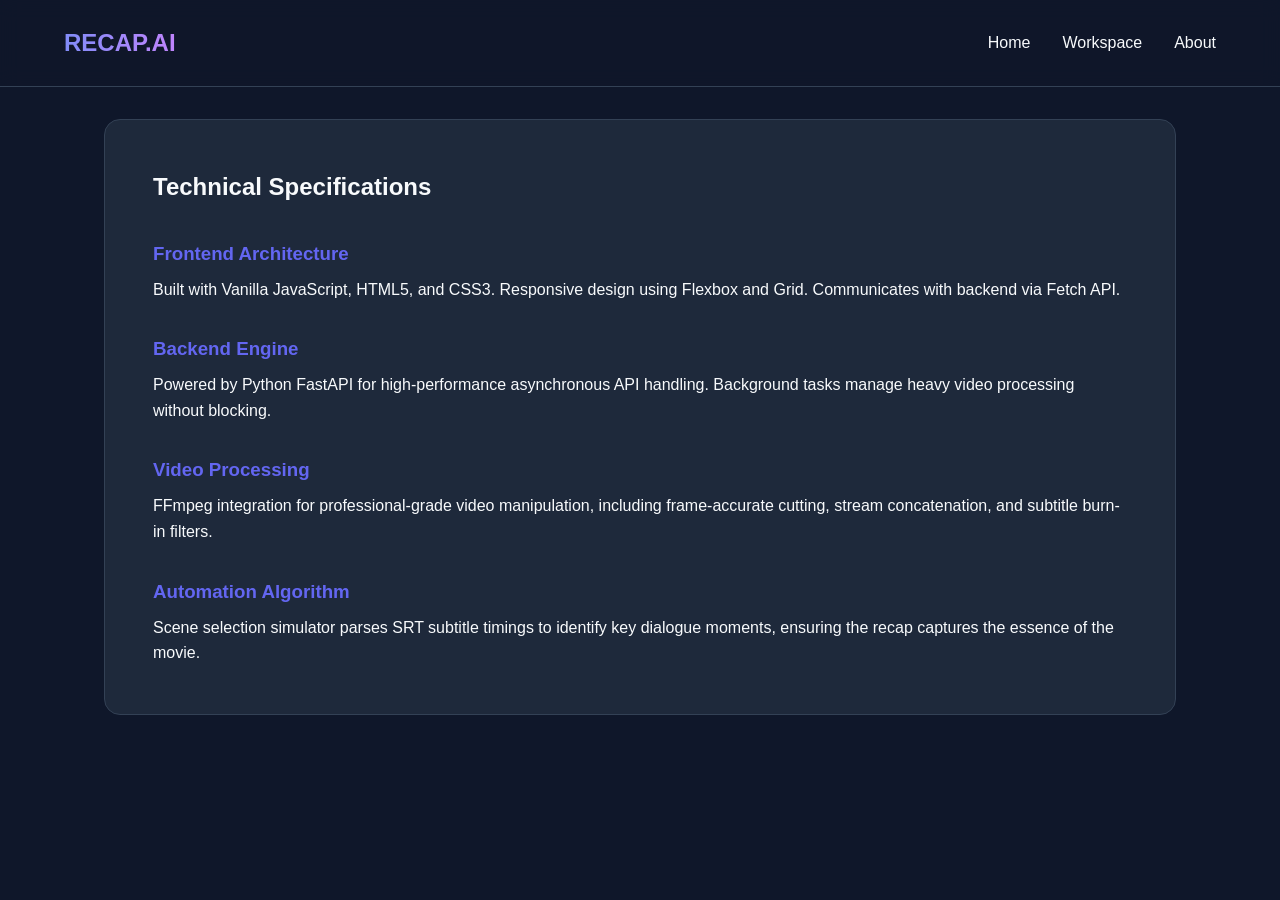
<file: frontend/about.html>
<!DOCTYPE html>
<html lang="en">
<head>
    <meta charset="UTF-8">
    <meta name="viewport" content="width=device-width, initial-scale=1.0">
    <title>About - Auto Movie Recap</title>
    <link rel="stylesheet" href="css/style.css">
</head>
<body>
    <nav>
        <div class="logo">RECAP.AI</div>
        <div class="nav-links">
            <a href="index.html">Home</a>
            <a href="editing.html">Workspace</a>
            <a href="about.html">About</a>
        </div>
    </nav>

    <main class="container">
        <section style="background: var(--card-bg); padding: 3rem; border-radius: 1rem; border: 1px solid var(--border);">
            <h2 style="margin-bottom: 2rem;">Technical Specifications</h2>
            <div style="display: grid; gap: 2rem;">
                <div>
                    <h3 style="color: var(--primary); margin-bottom: 0.5rem;">Frontend Architecture</h3>
                    <p>Built with Vanilla JavaScript, HTML5, and CSS3. Responsive design using Flexbox and Grid. Communicates with backend via Fetch API.</p>
                </div>
                <div>
                    <h3 style="color: var(--primary); margin-bottom: 0.5rem;">Backend Engine</h3>
                    <p>Powered by Python FastAPI for high-performance asynchronous API handling. Background tasks manage heavy video processing without blocking.</p>
                </div>
                <div>
                    <h3 style="color: var(--primary); margin-bottom: 0.5rem;">Video Processing</h3>
                    <p>FFmpeg integration for professional-grade video manipulation, including frame-accurate cutting, stream concatenation, and subtitle burn-in filters.</p>
                </div>
                <div>
                    <h3 style="color: var(--primary); margin-bottom: 0.5rem;">Automation Algorithm</h3>
                    <p>Scene selection simulator parses SRT subtitle timings to identify key dialogue moments, ensuring the recap captures the essence of the movie.</p>
                </div>
            </div>
        </section>
    </main>
</body>
</html>
</file>
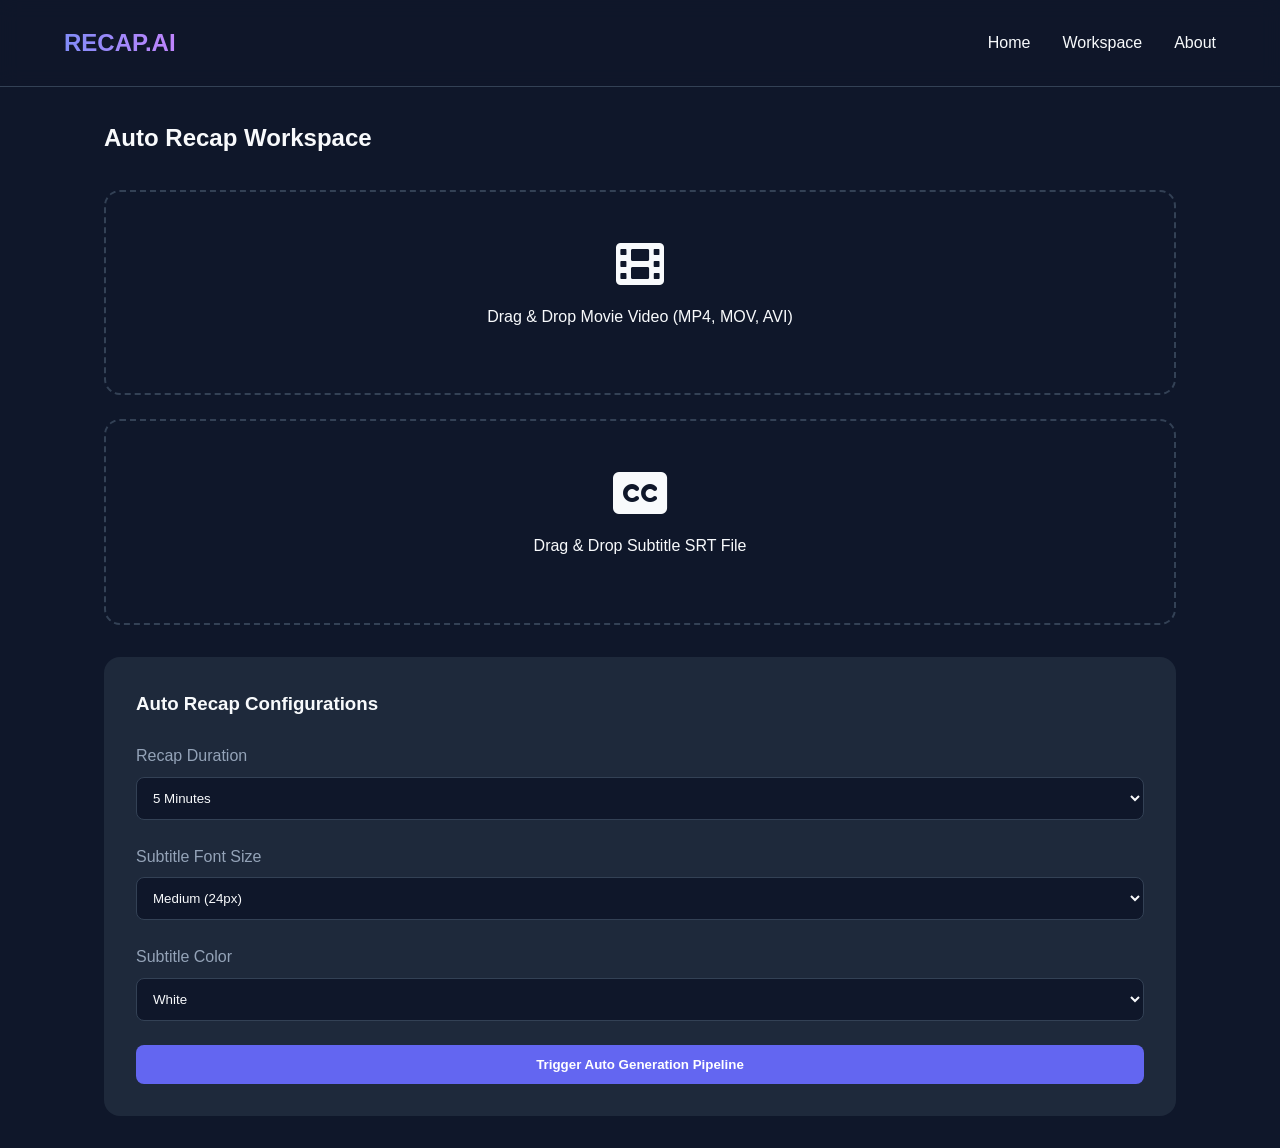
<file: frontend/editing.html>
<!DOCTYPE html>
<html lang="en">
<head>
    <meta charset="UTF-8">
    <meta name="viewport" content="width=device-width, initial-scale=1.0">
    <title>Workspace - Auto Movie Recap</title>
    <link rel="stylesheet" href="css/style.css">
    <link rel="stylesheet" href="https://cdnjs.cloudflare.com/ajax/libs/font-awesome/6.0.0/css/all.min.css">
</head>
<body>
    <nav>
        <div class="logo">RECAP.AI</div>
        <div class="nav-links">
            <a href="index.html">Home</a>
            <a href="editing.html">Workspace</a>
            <a href="about.html">About</a>
        </div>
    </nav>

    <main class="container">
        <h2 style="margin-bottom: 2rem;">Auto Recap Workspace</h2>
        
        <div class="dropzone" id="videoDropzone">
            <i class="fas fa-film fa-3x" style="margin-bottom: 1rem;"></i>
            <p>Drag & Drop Movie Video (MP4, MOV, AVI)</p>
            <input type="file" id="videoInput" hidden accept="video/*">
            <p id="videoStatus" style="margin-top: 1rem; color: var(--primary); font-weight: bold;"></p>
        </div>

        <div class="dropzone" id="srtDropzone">
            <i class="fas fa-closed-captioning fa-3x" style="margin-bottom: 1rem;"></i>
            <p>Drag & Drop Subtitle SRT File</p>
            <input type="file" id="srtInput" hidden accept=".srt">
            <p id="srtStatus" style="margin-top: 1rem; color: var(--primary); font-weight: bold;"></p>
        </div>

        <div class="config-section">
            <h3 style="margin-bottom: 1.5rem;">Auto Recap Configurations</h3>
            <div class="form-group">
                <label>Recap Duration</label>
                <select id="duration">
                    <option value="5">5 Minutes</option>
                    <option value="10">10 Minutes</option>
                    <option value="15">15 Minutes</option>
                </select>
            </div>
            <div class="form-group">
                <label>Subtitle Font Size</label>
                <select id="fontSize">
                    <option value="18">Small (18px)</option>
                    <option value="24" selected>Medium (24px)</option>
                    <option value="32">Large (32px)</option>
                </select>
            </div>
            <div class="form-group">
                <label>Subtitle Color</label>
                <select id="fontColor">
                    <option value="&HFFFFFF">White</option>
                    <option value="&H00FFFF">Yellow</option>
                    <option value="&H0000FF">Red</option>
                </select>
            </div>
            <button class="btn btn-primary" id="triggerBtn" style="width: 100%;">Trigger Auto Generation Pipeline</button>
        </div>
    </main>

    <script src="js/app.js"></script>
</body>
</html>
</file>
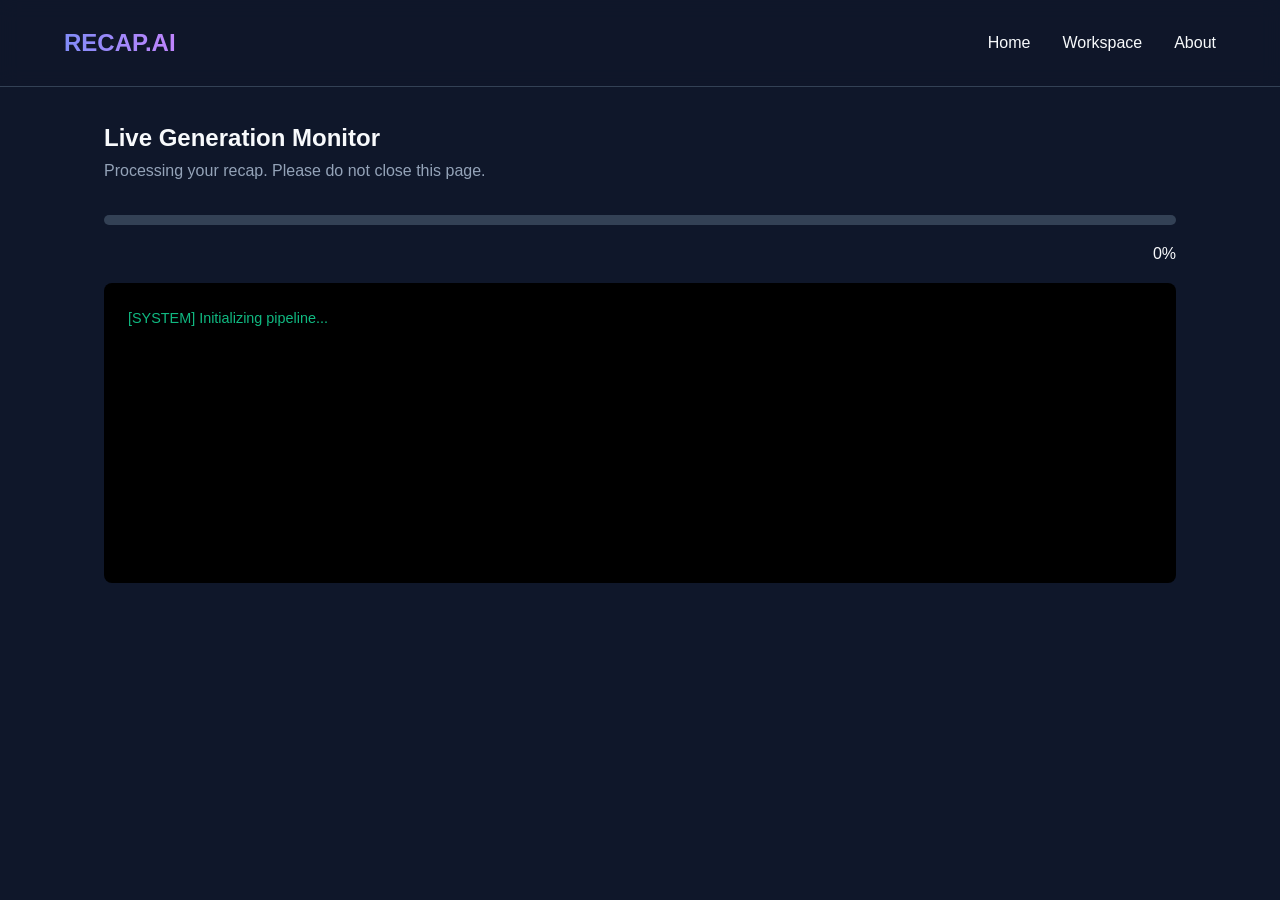
<file: frontend/preview.html>
<!DOCTYPE html>
<html lang="en">
<head>
    <meta charset="UTF-8">
    <meta name="viewport" content="width=device-width, initial-scale=1.0">
    <title>Live Monitor - Auto Movie Recap</title>
    <link rel="stylesheet" href="css/style.css">
</head>
<body>
    <nav>
        <div class="logo">RECAP.AI</div>
        <div class="nav-links">
            <a href="index.html">Home</a>
            <a href="editing.html">Workspace</a>
            <a href="about.html">About</a>
        </div>
    </nav>

    <main class="container">
        <h2>Live Generation Monitor</h2>
        <p style="color: var(--text-muted); margin-bottom: 2rem;">Processing your recap. Please do not close this page.</p>

        <div class="progress-container">
            <div class="progress-bar" id="progressBar"></div>
        </div>
        <p id="progressText" style="text-align: right; margin-bottom: 1rem;">0%</p>

        <div class="terminal" id="terminal">
            <div>[SYSTEM] Initializing pipeline...</div>
        </div>

        <div id="resultSection" style="display: none; text-align: center; margin-top: 2rem;">
            <h3 style="margin-bottom: 1.5rem;">Your Recap is Ready!</h3>
            <video id="videoPlayer" controls style="width: 100%; max-width: 800px; border-radius: 1rem; border: 1px solid var(--border);">
                Your browser does not support the video tag.
            </video>
            <div style="margin-top: 1.5rem;">
                <a id="downloadBtn" class="btn btn-primary" download>Download Recap Video</a>
            </div>
        </div>
    </main>

    <script src="js/preview.js"></script>
</body>
</html>
</file>
<file: frontend/css/style.css>
:root {
    --bg-color: #0f172a;
    --card-bg: #1e293b;
    --primary: #6366f1;
    --primary-hover: #4f46e5;
    --text-main: #f8fafc;
    --text-muted: #94a3b8;
    --border: #334155;
    --accent: #818cf8;
}

* {
    margin: 0;
    padding: 0;
    box-sizing: border-box;
    font-family: 'Inter', -apple-system, BlinkMacSystemFont, sans-serif;
}

body {
    background-color: var(--bg-color);
    color: var(--text-main);
    line-height: 1.6;
}

a {
    text-decoration: none;
    color: inherit;
}

/* Navigation */
nav {
    display: flex;
    justify-content: space-between;
    align-items: center;
    padding: 1.5rem 5%;
    background: rgba(15, 23, 42, 0.8);
    backdrop-filter: blur(10px);
    position: sticky;
    top: 0;
    z-index: 100;
    border-bottom: 1px solid var(--border);
}

.logo {
    font-size: 1.5rem;
    font-weight: 700;
    background: linear-gradient(to right, #818cf8, #c084fc);
    -webkit-background-clip: text;
    -webkit-text-fill-color: transparent;
}

.nav-links {
    display: flex;
    gap: 2rem;
}

.nav-links a:hover {
    color: var(--primary);
}

.hamburger {
    display: none;
    cursor: pointer;
    flex-direction: column;
    gap: 5px;
}

.hamburger span {
    width: 25px;
    height: 3px;
    background: var(--text-main);
    border-radius: 2px;
}

/* Layout */
.container {
    max-width: 1200px;
    margin: 0 auto;
    padding: 2rem 5%;
}

/* Hero Section */
.hero {
    text-align: center;
    padding: 5rem 0;
}

.hero h1 {
    font-size: 3.5rem;
    margin-bottom: 1.5rem;
    line-height: 1.2;
}

.hero p {
    font-size: 1.25rem;
    color: var(--text-muted);
    margin-bottom: 2.5rem;
    max-width: 700px;
    margin-left: auto;
    margin-right: auto;
}

.btn {
    padding: 0.75rem 2rem;
    border-radius: 0.5rem;
    font-weight: 600;
    cursor: pointer;
    transition: all 0.2s;
    border: none;
    display: inline-block;
}

.btn-primary {
    background-color: var(--primary);
    color: white;
}

.btn-primary:hover {
    background-color: var(--primary-hover);
    transform: translateY(-2px);
}

/* Features */
.features-grid {
    display: grid;
    grid-template-columns: repeat(auto-fit, minmax(300px, 1fr));
    gap: 2rem;
    margin-top: 3rem;
}

.feature-card {
    background: var(--card-bg);
    padding: 2rem;
    border-radius: 1rem;
    border: 1px solid var(--border);
    transition: transform 0.3s;
}

.feature-card:hover {
    transform: translateY(-5px);
}

.feature-card i {
    font-size: 2rem;
    color: var(--primary);
    margin-bottom: 1rem;
}

/* Forms & Dropzones */
.dropzone {
    border: 2px dashed var(--border);
    border-radius: 1rem;
    padding: 3rem;
    text-align: center;
    cursor: pointer;
    margin-bottom: 1.5rem;
    transition: border-color 0.2s;
}

.dropzone:hover, .dropzone.active {
    border-color: var(--primary);
    background: rgba(99, 102, 241, 0.05);
}

.config-section {
    background: var(--card-bg);
    padding: 2rem;
    border-radius: 1rem;
    margin-top: 2rem;
}

.form-group {
    margin-bottom: 1.5rem;
}

.form-group label {
    display: block;
    margin-bottom: 0.5rem;
    color: var(--text-muted);
}

select, input {
    width: 100%;
    padding: 0.75rem;
    border-radius: 0.5rem;
    background: var(--bg-color);
    border: 1px solid var(--border);
    color: var(--text-main);
}

/* Terminal & Progress */
.terminal {
    background: #000;
    color: #10b981;
    font-family: 'Courier New', Courier, monospace;
    padding: 1.5rem;
    border-radius: 0.5rem;
    height: 300px;
    overflow-y: auto;
    margin-bottom: 2rem;
    font-size: 0.9rem;
}

.progress-container {
    background: var(--border);
    height: 10px;
    border-radius: 5px;
    overflow: hidden;
    margin-bottom: 1rem;
}

.progress-bar {
    background: var(--primary);
    height: 100%;
    width: 0%;
    transition: width 0.3s;
}

/* Responsive */
@media (max-width: 768px) {
    .nav-links {
        display: none;
    }
    .hamburger {
        display: flex;
    }
    .hero h1 {
        font-size: 2.5rem;
    }
}
</file>
